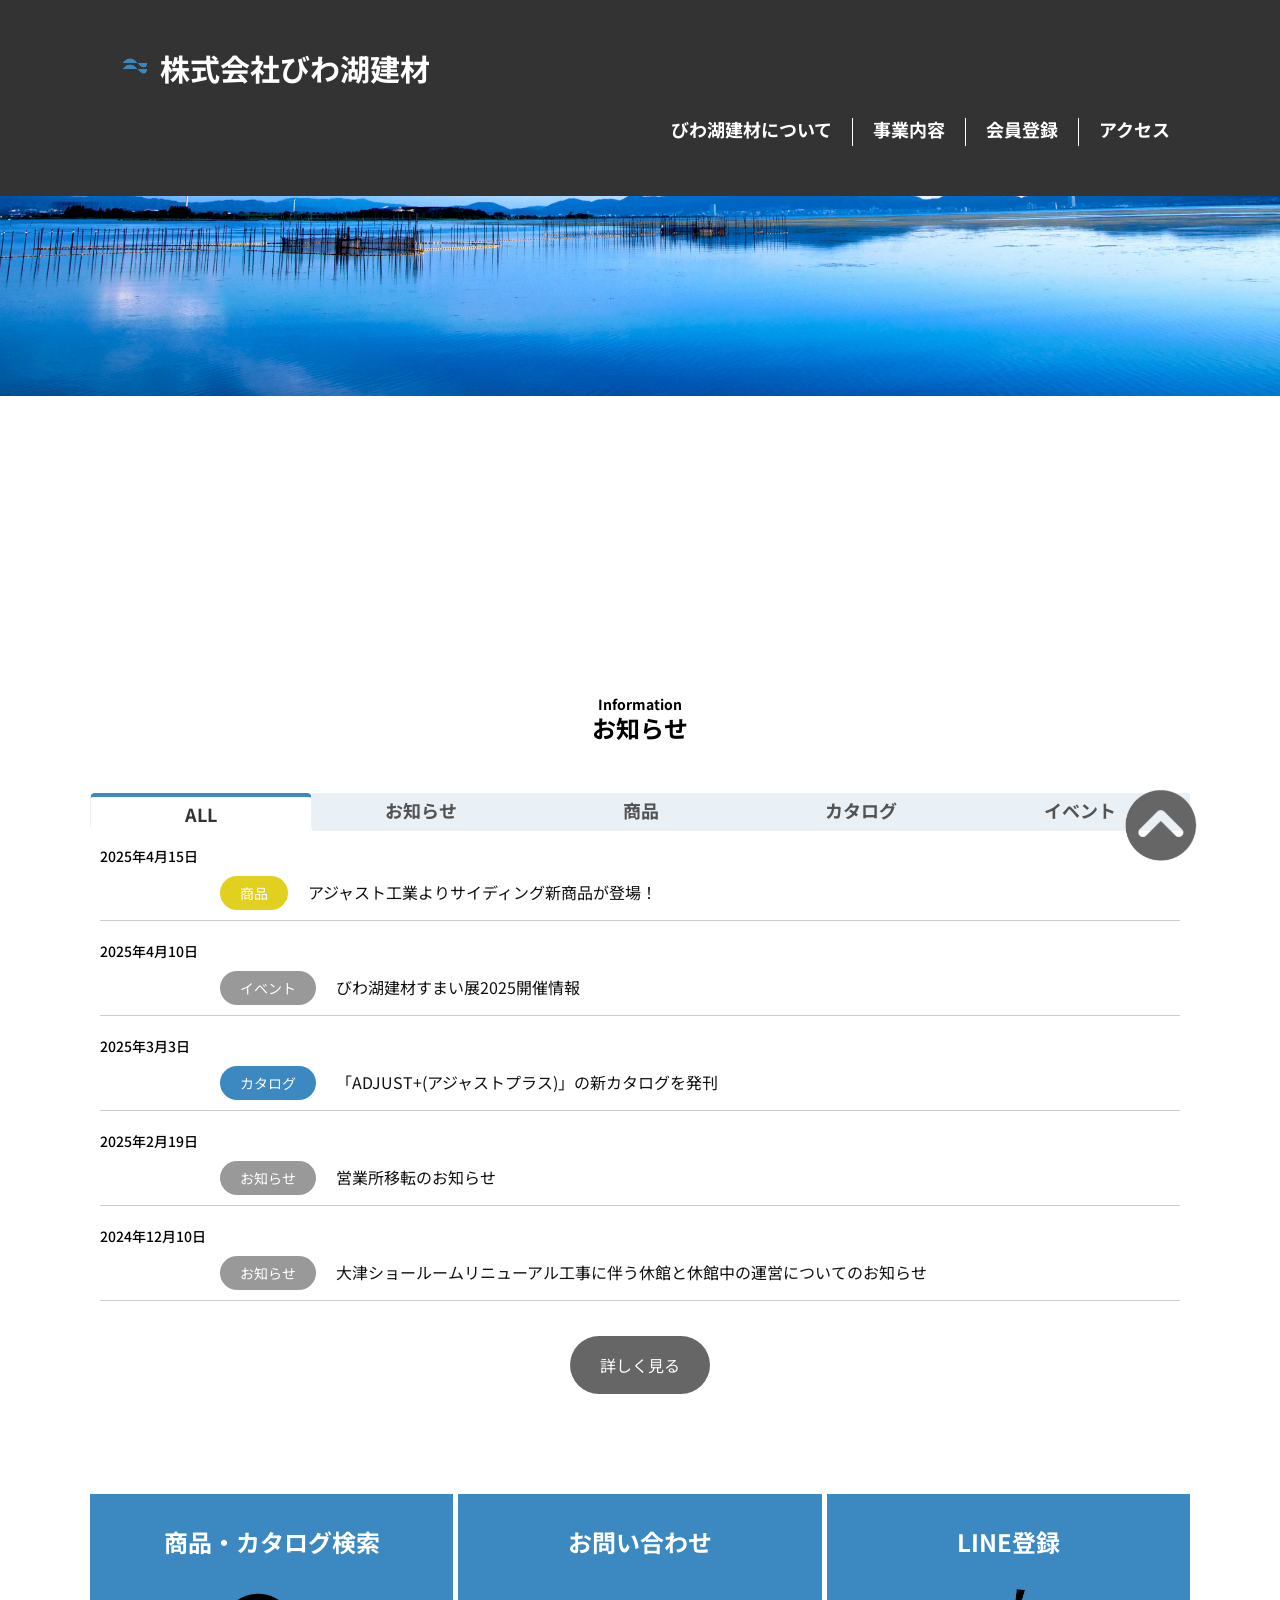
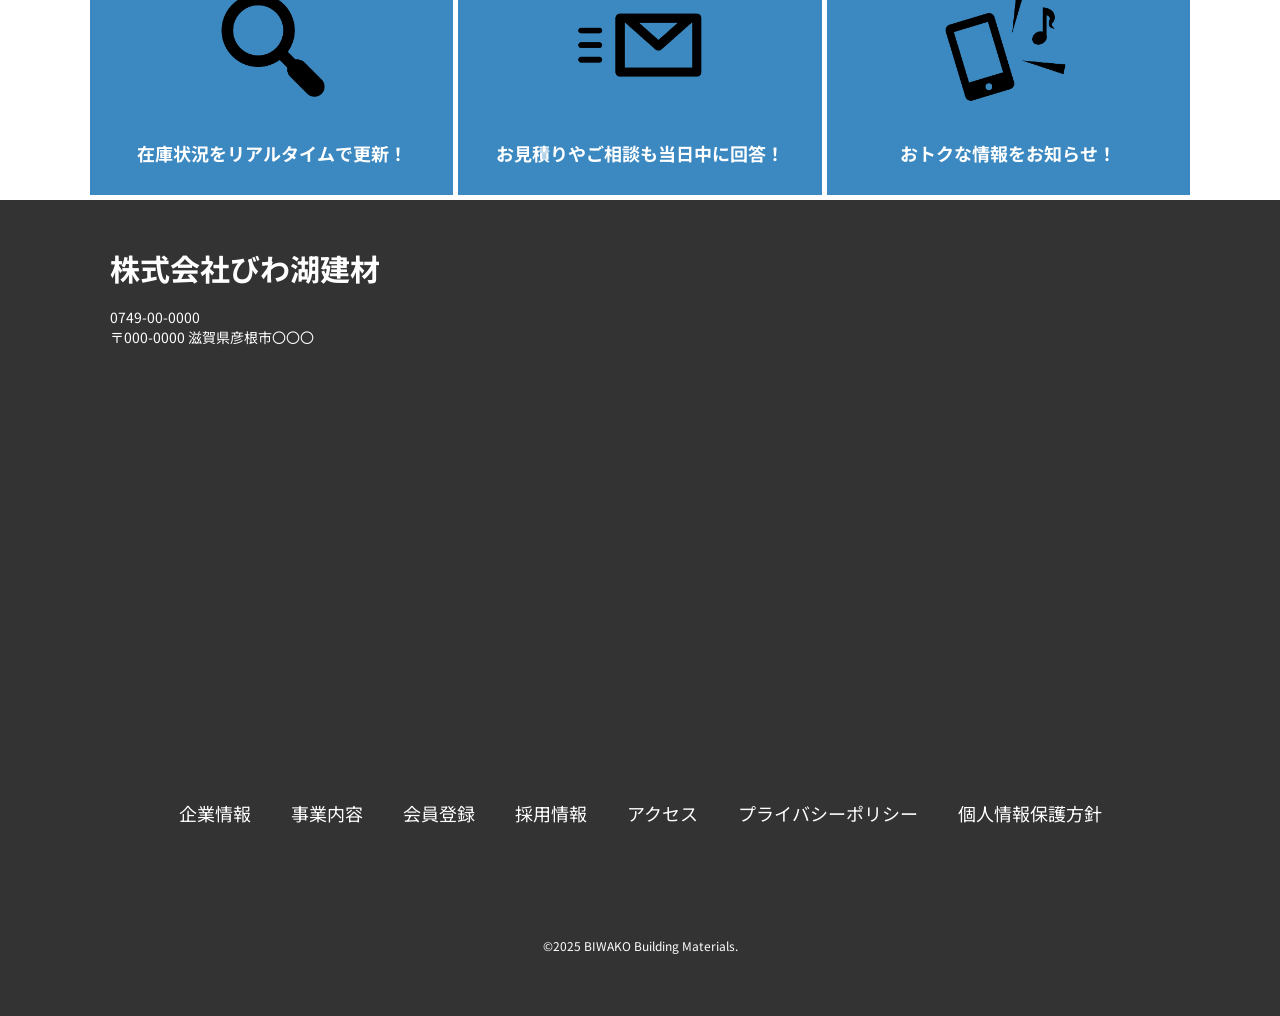
<file: index.html>
<!DOCTYPE html>
<html lang="ja">
  <head>
    <meta charset="UTF-8" />
    <meta name="viewport" content="width=device-width, initial-scale=1.0" />
    <meta name="robots" content="all" />
    <meta name="description" content="#" />
    <title>びわ湖建材｜滋賀の家づくりを支える</title>
    <link rel="preconnect" href="https://fonts.googleapis.com" />
    <link rel="preconnect" href="https://fonts.gstatic.com" crossorigin />
    <link
      href="https://fonts.googleapis.com/css2?family=Noto+Sans+JP:wght@100..900&family=Tektur:wght@400..900&display=swap"
      rel="stylesheet"
    />
    <link rel="icon" href="images/logo.gif" />
    <link rel="stylesheet" href="css/reset.css" />
    <link rel="stylesheet" href="css/style.css" />
  </head>

  <body>
    <header class="wrapper-xl">
      <div class="index wrapper-l">
        <h1>
          <a href="index.html"
            ><img
              src="images/logo.gif"
              width="781"
              height="469"
              alt="びわ湖建材ロゴ"
            /><span class="logo">株式会社びわ湖建材</span></a
          >
        </h1>
        <nav class="global">
          <ul>
            <li>
              <a href="philosophy.html"
                ><span class="sub-title">びわ湖建材について</span></a
              >
            </li>
            <li>
              <a href="preparation.html"
                ><span class="sub-title">事業内容</span></a
              >
            </li>
            <li>
              <a href="member.html"><span class="sub-title">会員登録</span></a>
            </li>
            <li>
              <a href="preparation.html"
                ><span class="sub-title">アクセス</span></a
              >
            </li>
          </ul>
        </nav>
      </div>
    </header>

    <main>
      <div class="visual_img">
        <p></p>
      </div>

      <div class="information wrapper-xl">
        <h2 class="main-title"><span class="en">Information</span>お知らせ</h2>
        <div class="tab-1 wrapper-l">
          <label>
            <input type="radio" name="tab-1" checked />
            <span class="sub-title">ALL</span>
          </label>
          <div>
            <dt>2025年4月15日</dt>
            <dd>
              <a href="preparation.html"
                ><span class="tag-2">商品</span>アジャスト工業よりサイディング新商品が登場！</a
              >
            </dd>
            <dt>2025年4月10日</dt>
            <dd>
              <a href="preparation.html"><span class="tag">イベント</span>びわ湖建材すまい展2025開催情報</a>
            </dd>
            <dt>2025年3月3日</dt>
            <dd>
              <a href="preparation.html"
                ><span class="tag-1">カタログ</span>「ADJUST+(アジャストプラス)」の新カタログを発刊</a
              >
            </dd>
            <dt>2025年2月19日</dt>
            <dd><a href="preparation.html"><span class="tag">お知らせ</span>営業所移転のお知らせ</a></dd>
            <dt>2024年12月10日</dt>
            <dd>
              <a href="preparation.html"
                ><span class="tag">お知らせ</span>大津ショールームリニューアル工事に伴う休館と休館中の運営についてのお知らせ
              </a>
            </dd>
          </div>

          <label>
            <input type="radio" name="tab-1" />
            <span class="sub-title">お知らせ</span>
          </label>
          <div>
            <dt>2025年2月19日</dt>
            <dd><a href="preparation.html"><span class="tag">お知らせ</span>営業所移転のお知らせ</a></dd>
            <dt>2024年12月10日</dt>
            <dd>
              <a href="preparation.html"
                ><span class="tag">お知らせ</span>大津ショールームリニューアル工事に伴う休館と休館中の運営についてのお知らせ
              </a>
            </dd>
          </div>

          <label>
            <input type="radio" name="tab-1" />
            <span class="sub-title">商品</span>
          </label>
          <div>
            <dt>2025年4月15日</dt>
            <dd>
              <a href="preparation.html"
                ><span class="tag-2">商品</span>アジャスト工業よりサイディング新商品が登場！</a
              >
            </dd>
          </div>

          <label>
            <input type="radio" name="tab-1" />
            <span class="sub-title">カタログ</span>
          </label>
          <div>
            <dt>2025年3月3日</dt>
            <dd>
              <a href="preparation.html"
                ><span class="tag-1">カタログ</span>「ADJUST+(アジャストプラス)」の新カタログを発刊</a
              >
            </dd>
          </div>

          <label>
            <input type="radio" name="tab-1" />
            <span class="sub-title">イベント</span>
          </label>
          <div>
            <dt>2025年4月10日</dt>
            <dd>
              <a href="preparation.html"><span class="tag">イベント</span>びわ湖建材すまい展2025開催情報</a>
            </dd>
          </div>
          <p class="main-btn"><a href="preparation.html">詳しく見る</a></p>
        </div>
      </div>
    </main>

    <div class="wrapper-l">
      <div class="search white">
        <section>
          <h3>商品・カタログ検索</h3>
          <div>
            <a href="preparation.html"
              ><img
                src="./images/search.png"
                width="1299"
                height="1299"
                alt="検索アイコン"
                class="icon"
            /></a>
          </div>
          <p class="sub-title">在庫状況をリアルタイムで更新！</p>
        </section>
        <section>
          <h3>お問い合わせ</h3>
          <div>
            <a href="preparation.html"
              ><img
                src="./images/request.png"
                width="1299"
                height="1299"
                alt="お問い合わせアイコン"
                class="icon"
            /></a>
          </div>
          <p class="sub-title">お見積りやご相談も当日中に回答！</p>
        </section>
        <section>
          <h3>LINE登録</h3>
          <div>
            <a href="preparation.html"
              ><img
                src="./images/line.png"
                width="1299"
                height="1299"
                alt="ライン登録アイコン"
                class="icon"
            /></a>
          </div>
          <p class="sub-title">おトクな情報をお知らせ！</p>
        </section>
      </div>
    </div>

    <footer>
      <div class="wrapper-l">
        <div class="content">
          <div class="address">
            <h1>
              <a href="index.html"
                ><span class="logo">株式会社びわ湖建材</span></a
              >
            </h1>
            <address class="white">
              <span>0749-00-0000</span><br />
              〒000-0000 滋賀県彦根市〇〇〇
            </address>
          </div>

          <div class="g-map">
            <iframe
              src="https://www.google.com/maps/embed?pb=!1m18!1m12!1m3!1d3257.1879908256333!2d136.251846!3d35.276452!2m3!1f0!2f0!3f0!3m2!1i1024!2i768!4f13.1!3m3!1m2!1s0x60022b2b5dbfdbc3%3A0xee2a210b78298c30!2z5b2m5qC55Z-O!5e0!3m2!1sja!2sjp!4v1744682804131!5m2!1sja!2sjp"
              width="600"
              height="450"
              style="border: 0"
              allowfullscreen=""
              loading="lazy"
              referrerpolicy="no-referrer-when-downgrade"
            ></iframe>
          </div>

          <nav class="local">
            <ul>
              <li><a href="philosophy.html">企業情報</a></li>
              <li><a href="preparation.html">事業内容</a></li>
              <li><a href="member.html">会員登録</a></li>
              <li><a href="preparation.html">採用情報</a></li>
              <li><a href="preparation.html">アクセス</a></li>
              <li><a href="preparation.html">プライバシーポリシー</a></li>
              <li><a href="preparation.html">個人情報保護方針</a></li>
            </ul>
          </nav>
        </div>

        <div class="fix_box">
          <p class="top white">
            <a href="index.html"
              ><img
                src="./images/top_btn.png" width="569" height="569"
                alt="TOPへ戻るボタン"
                class="icon"
            /></a>
          </p>
        </div>
        <small>&copy;2025 BIWAKO Building Materials.</small>
      </div>
    </footer>
  </body>
</html>
</file>
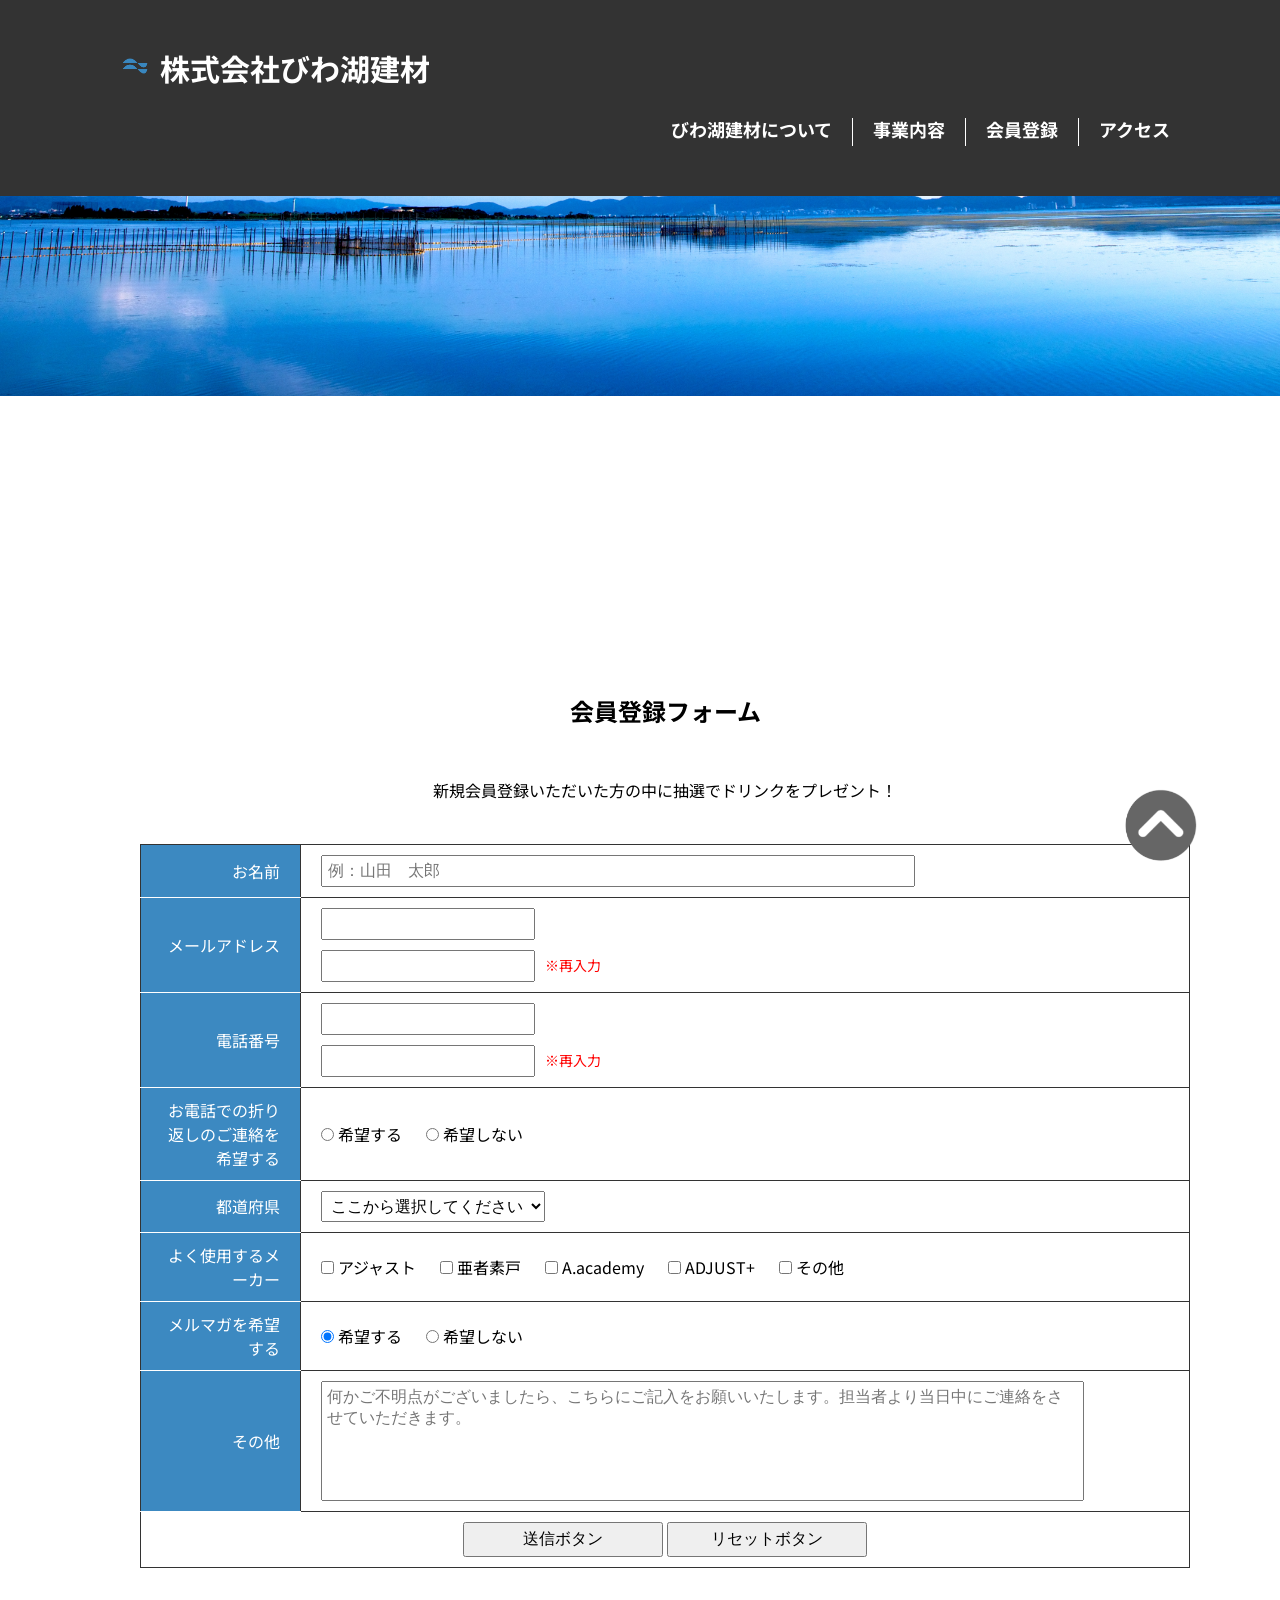
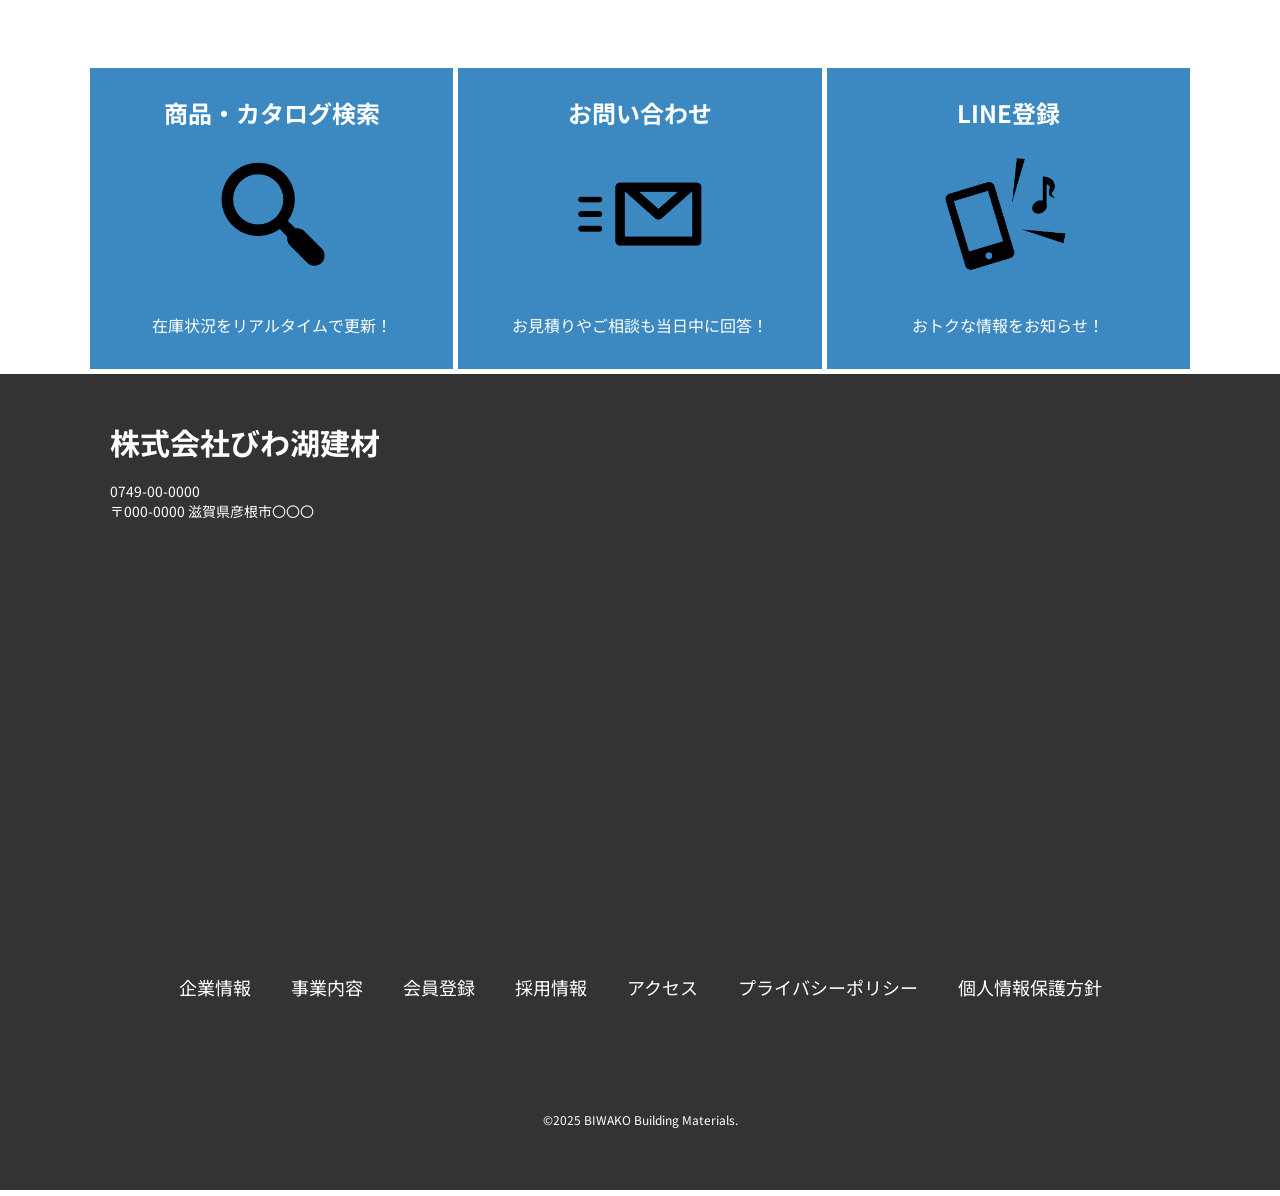
<file: member.html>
<!DOCTYPE html>
<html lang="ja">
  <head>
    <meta charset="UTF-8" />
    <meta name="viewport" content="width=device-width, initial-scale=1.0" />
    <meta name="robots" content="all" />
    <meta name="description" content="#" />
    <title>びわ湖建材｜滋賀の家づくりを支える</title>
    <link rel="preconnect" href="https://fonts.googleapis.com" />
    <link rel="preconnect" href="https://fonts.gstatic.com" crossorigin />
    <link
      href="https://fonts.googleapis.com/css2?family=Noto+Sans+JP:wght@100..900&family=Tektur:wght@400..900&display=swap"
      rel="stylesheet"
    />
    <link rel="icon" href="./images/logo.gif" />
    <link rel="stylesheet" href="css/reset.css" />
    <link rel="stylesheet" href="css/style.css" />
  </head>

  <body>
    <header class="wrapper-xl">
      <div class="index wrapper-l">
        <h1>
          <a href="index.html"><img
            src="images/logo.gif"
            width="1000"
            height="1000"
            alt="びわ湖建材ロゴ"
          /><span class="logo">株式会社びわ湖建材</span></a>
        </h1>
        <nav class="global">
          <ul>
            <li>
              <a href="philosophy.html"
                ><span class="sub-title">びわ湖建材について</span></a
              >
            </li>
            <li>
              <a href="preparation.html"
                ><span class="sub-title">事業内容</span></a
              >
            </li>
            <li>
              <a href="member.html"><span class="sub-title">会員登録</span></a>
            </li>
            <li>
              <a href="preparation.html"
                ><span class="sub-title">アクセス</span></a
              >
            </li>
          </ul>
        </nav>
      </div>
    </header>

    <main>
      <div class="visual_img">
        <p></p>
      </div>

      <div class="content">
        <section>
          <div class="wrapper-l">
            <h2 class="main-title">会員登録フォーム</h2>
            <p>新規会員登録いただいた方の中に抽選でドリンクをプレゼント！</p>
            <form action="sample.cgi" method="post">
              <table>
                <tr>
                  <th><label for="name">お名前</label></th>
                  <td>
                    <input
                      type="text"
                      name="name"
                      id="name"
                      placeholder="例：山田　太郎"
                    />
                  </td>
                </tr>
                <tr>
                  <th><label for="mail">メールアドレス</label></th>
                  <td>
                    <input type="email" name="mail" id="mail" /><br />
                    <input type="email" name="re_mail" /><span>※再入力</span>
                  </td>
                </tr>
                <tr>
                  <th><label for="mail">電話番号</label></th>
                  <td>
                    <input type="phone" name="phone" id="phone" /><br />
                    <input type="email" name="re_mail" /><span>※再入力</span>
                  </td>
                </tr>
                <tr>
                  <th>お電話での折り返しのご連絡を希望する</th>
                  <td>
                    <input
                      type="radio"
                      name="magazine"
                      value="yes"
                      id="yes"
                      checked
                    />
                    <label for="yes">希望する</label>
                    <input type="radio" name="magazine" value="no" id="no" />
                    <label for="no">希望しない</label>
                  </td>
                </tr>
                <tr>
                  <th>都道府県</th>
                  <td>
                    <select name="local">
                      <option>ここから選択してください</option>
                      <option value="shiga">滋賀県</option>
                      <option value="kyoto">京都府</option>
                      <option value="osaka">大阪府</option>
                      <option value="gifu">岐阜県</option>
                      <option value="mie">三重県</option>
                      <option value="other">その他</option>
                    </select>
                  </td>
                </tr>
                <tr>
                  <th>よく使用するメーカー</th>
                  <td>
                    <input
                      type="checkbox"
                      name="manufacture"
                      value="adjust"
                      id="adjust"
                    />
                    <label for="adjust">アジャスト</label>

                    <input
                      type="checkbox"
                      name="manufacture"
                      value="adjust2"
                      id="adjust2"
                    />
                    <label for="adjust2">亜者素戸</label>

                    <input
                      type="checkbox"
                      name="manufacture"
                      value="academy"
                      id="academy"
                    />
                    <label for="academy">A.academy</label>
                    <input
                      type="checkbox"
                      name="manufacture"
                      value="plus"
                      id="plus"
                    />
                    <label for="plus">ADJUST+</label>
                    <input
                      type="checkbox"
                      name="manufacture"
                      value="other"
                      id="other"
                    />
                    <label for="other">その他</label>
                  </td>
                </tr>
                <tr>
                  <th>メルマガを希望する</th>
                  <td>
                    <input
                      type="radio"
                      name="magazine"
                      value="yes"
                      id="yes"
                      checked
                    />
                    <label for="yes">希望する</label>
                    <input type="radio" name="magazine" value="no" id="no" />
                    <label for="no">希望しない</label>
                  </td>
                </tr>
                <tr>
                  <th><label for="comment">その他</label></th>
                  <td>
                    <textarea
                      name="comment"
                      rows="6"
                      id="comment"
                      placeholder="何かご不明点がございましたら、こちらにご記入をお願いいたします。担当者より当日中にご連絡をさせていただきます。"
                    ></textarea>
                  </td>
                </tr>
                <tr>
                  <td colspan="2" class="send">
                    <input type="submit" value="送信ボタン" />
                    <input type="reset" value="リセットボタン" />
                  </td>
                </tr>
              </table>
            </form>
          </div>
        </section>
      </div>

      <div class="wrapper-l">
        <div class="search white">
          <section>
            <h3 class="sub-title">商品・カタログ検索</h3>
            <div>
              <a href="#"
                ><img
                  src="./images/search.png"
                  width="247"
                  height="183"
                  alt="検索アイコン"
                  class="icon"
              /></a>
            </div>
            <p>在庫状況をリアルタイムで更新！</p>
          </section>
          <section>
            <h3 class="sub-title">お問い合わせ</h3>
            <div>
              <a href="#"
                ><img
                  src="./images/request.png"
                  width="247"
                  height="183"
                  alt="お問い合わせアイコン"
                  class="icon"
              /></a>
            </div>
            <p>お見積りやご相談も当日中に回答！</p>
          </section>
          <section>
            <h3 class="sub-title">LINE登録</h3>
            <div>
              <a href="#"
                ><img
                  src="./images/line.png"
                  width="247"
                  height="183"
                  alt="ライン登録アイコン"
                  class="icon"
              /></a>
            </div>
            <p>おトクな情報をお知らせ！</p>
          </section>
        </div>
      </div>

      <footer>
        <div class="wrapper-l">
          <div class="content">
            <div class="address">
              <h1>
                <a href="index.html"
                  ><span class="logo">株式会社びわ湖建材</span></a
                >
              </h1>
              <address class="white">
                <span>0749-00-0000</span><br />
                〒000-0000 滋賀県彦根市〇〇〇
              </address>
            </div>

            <div class="g-map">
              <iframe
                src="https://www.google.com/maps/embed?pb=!1m18!1m12!1m3!1d3257.1879908256333!2d136.251846!3d35.276452!2m3!1f0!2f0!3f0!3m2!1i1024!2i768!4f13.1!3m3!1m2!1s0x60022b2b5dbfdbc3%3A0xee2a210b78298c30!2z5b2m5qC55Z-O!5e0!3m2!1sja!2sjp!4v1744682804131!5m2!1sja!2sjp"
                width="600"
                height="450"
                style="border: 0"
                allowfullscreen=""
                loading="lazy"
                referrerpolicy="no-referrer-when-downgrade"
              ></iframe>
            </div>

            <nav class="local">
              <ul>
                <li><a href="philosophy.html">企業情報</a></li>
                <li><a href="preparation.html">事業内容</a></li>
                <li><a href="member.html">会員登録</a></li>
                <li><a href="preparation.html">採用情報</a></li>
                <li><a href="preparation.html">アクセス</a></li>
                <li><a href="preparation.html">プライバシーポリシー</a></li>
                <li><a href="preparation.html">個人情報保護方針</a></li>
              </ul>
            </nav>
          </div>

          <div class="fix_box">
            <p class="top white">
              <a href="index.html"
                ><img
                  src="./images/top_btn.png" width="569" height="569"
                  alt="TOPへ戻るボタン"
                  class="icon"
              /></a>
            </p>
          </div>

          <small>&copy;2025 BIWAKO Building Materials.</small>
        </div>
      </footer>
    </main>
  </body>
</html>
</file>
<file: css/style.css>
@charset "utf-8";

*,
*::before,
*::after {
  box-sizing: border-box;
}

html {
  font-size: 62.5%;
}

body {
  font-family: "Noto Sans JP", sans-serif;
  background-color: #fff;
}

.wrapper-xl {
  max-width: 100%;
  width: 100%;
}

.wrapper-l {
  max-width: 1100px;
  margin: 0 auto;
}

.wrapper-m {
  max-width: 800px;
  margin: 0 auto;
}

.wrapper-s {
  max-width: 600px;
  margin: 0 auto;
}

/* 共通設定 */

header,
footer {
  background-color: #333;
  padding: 50px 0;
  color: #fff;
}

.visual_img,
.vision_img,
.news,
.preparation,
.vision {
  margin-bottom: 100px;
}

.logo {
  margin-bottom: 20px;
  font-size: 3.0rem;
  font-weight: bold;
  line-height: 1.25;
  color: #fff;
}

.main-title {
  margin-bottom: 50px;
  text-align: center;
  font-size: 2.4rem;
  font-weight: bold;
  line-height: 1.25;
}

.main-title .en {
  font-size: 1.4rem;
  display: block;
}

.sub-title {
  font-size: 1.8rem;
  font-weight: bold;
  line-height: 1.25;
}

p {
  font-size: 1.6rem;
  line-height: 1.75;
}

.white {
  color: #fff;
}

.black {
  color: #111;
}

/* header */

h1 {
  text-align: left;
  margin-left: 20px;
  padding-bottom: 20px;
}

h1 a {
  text-decoration: none;
  color: #fff;
}

h1 img {
  width: 50px;
  height: auto;
}

nav.global {
  line-height: 26px;
  margin-top: 10px;
}

.global ul {
  display: flex;
  justify-content: flex-end;
}

.global li a {
  display: block;
  padding: 0 20px;
  text-decoration: none;
  color: #fff;
  border-right: 1px solid #fff;
}

.global li:last-child a {
  border-right: none;
}

.global li a:hover {
  color: #e1d01e;
}


/* visual_img */
div.visual_img {
  width: 100%;
  height: 400px;
  background-image: url(../images/top.jpg);
  background-size: cover;
  background-position: 0 -650px;
  background-repeat: no-repeat;
}

/* vison_img */
div.vision_img {
  width: 100%;
  height: 400px;
  background-image: url(../images/vision.jpg);
  background-size: cover;
  background-position: 0 -350px;
  background-repeat: no-repeat;
}

/* Information */

.tab-1 {
  display: flex;
  flex-wrap: wrap;
}

.tab-1>label {
  flex: 1 1;
  order: -1;
  min-width: 70px;
  padding: .7em 1em .5em;
  border-bottom: 1px solid #f0f0f0;
  border-radius: 0;
  background-color: #e9f0f6;
  color: #535353;
  font-size: .9em;
  text-align: center;
  cursor: pointer;
}

.tab-1>label:hover {
  opacity: .8;
}

.tab-1 input {
  display: none;
}

.tab-1>div {
  display: none;
  width: 100%;
  padding: 1.5em 1em;
  background-color: #fff;
}

.tab-1 label:has(:checked) {
  background-color: #fff;
  border-color: #3c89c1 #f0f0f0 #fff;
  border-style: solid;
  border-width: 4px 1px 1px;
  border-radius: 5px;
  color: #333333;
}

.tab-1 label:has(:checked)+div {
  display: block;
}

.information dt {
  font-size: 1.4rem;
  font-weight: 500;
}

.information dd {
  padding: 10px 0;
  font-size: 1.6rem;
  border-bottom: 1px solid #ccc;
  margin-bottom: 20px;
  padding-left: 100px;
}

.tag {
background: #999;
border-radius: 30px;
color: #FFF;
text-align: center;
display: inline-block;
padding: 10px 20px;
margin:0 20px;
font-size: 1.4rem;
line-height: 1;
}

.tag-1 {
  background: #3c89c1;
  border-radius: 30px;
  color: #FFF;
  text-align: center;
  display: inline-block;
  padding: 10px 20px;
  margin:0 20px;
  font-size: 1.4rem;
  line-height: 1;
  }

  .tag-2 {
    background: #e1d01e;
    border-radius: 30px;
    color: #FFF;
    text-align: center;
    display: inline-block;
    padding: 10px 20px;
    margin:0 20px;
    font-size: 1.4rem;
    line-height: 1;
    }

.information a {
  color: #111;
  text-decoration: none;
}

.information a:hover {
  color: #666;
}

.information .main-btn {
  width: fit-content;
  margin: 0 auto;
}


.information .main-btn a:hover {
  background-color: #e1d01e;
}

.information .main-btn a {
  text-decoration: none;
  display: block;
  padding: 15px 30px;
  border-radius: 30px;
  background-color: #666;
  color: #fff;
}

/* search */

.search .icon {
  width: 180px;
  height: 180px;
  object-fit: cover;
}

.search .icon:hover {
  opacity: 0.5;
}

.search {
  display: flex;
  justify-content: space-between;
  align-items: stretch;
  margin-top: 100px;
  margin-bottom: 5px;
}

.search h3 {
  font-size: 24px;
}

.search section {
  width: calc((100% - 10px) / 3);
  text-align: center;
}

.search section {
  background-color: #3c89c1;
}

.search h3 {
  padding-top: 30px;
}

.search p {
  padding-bottom: 30px;
}

/*reqruitment_csr*/
.reqruitment_csr .content {
  display: flex;
  justify-content: space-between;
  margin-bottom: 50px;
  overflow: hidden;
}

.reqruitment_csr .content .banner {
  cursor: pointer;
  transition: transform .6s ease;
}

.reqruitment_csr .content img:hover {
  transform: scale(1.2, 1.2)
}

/*preparation*/

.preparation h2,
.vision h2 {
  margin-bottom: 20px;
}

.preparation a {
  display: block;
  margin-top: 20px;
  font-size: 1.4rem;
  color: #333;
  text-decoration: none;
  text-align: right;
}

.contact .visual_img {
  width: 100%;
  height: 160px;
  background-image: url(../images/visual_img_05.png);
  background-size: cover;
}

table {
  width: calc(100% - 50px);
  margin-left: 50px;
  border: 1px solid #333;
}


table th {
  width: 160px;
  font-size: 1.6rem;
  background-color: #3c89c1;
  color: #fff;
  text-align: right;
  padding: 10px 20px;
  border-bottom: 1px solid #fff;
}

table tr:nth-child(7)th {
  border-bottom: 1px solid #333;
}

table td {
  font-size: 1.6rem;
  padding: 10px 20px;
  border: 1px solid #333;
}

table tr:last-child td {
  text-align: center;
}

/* form */

.content h2 {
padding-left: 50px;
}

.content p {
padding-bottom: 20px;
padding-left: 50px;
text-align: center;
}

input {
  font-size: 1.6rem;
  padding: 5px;
}

form {
  padding-top: 20px;
}

form span {
  color: #f00;
  font-size: 1.4rem;
  margin-left: 10px;
}

td label {
  margin-right: 20px;
}

input[type="text"] {
  width: 70%;
}


input#mail, input#phone {
  margin-bottom: 10px;
}

select {
  font-size: 1.6rem;
  padding: 5px;
}

textarea {
  font-size: 1.6rem;
  width: 90%;
  padding: 5px;
  box-sizing: border-box;
  resize: none;
  vertical-align: bottom;
}

.send input {
  width: 200px;
}

/*philosophy*/

.vision {
  letter-spacing: 0.02em;
}

.vision h2 {
  margin-bottom: 50px;
}

.vision h3 {
  margin-bottom: 20px;
}

.vision p {
  margin-bottom: 30px;
  line-height: 200%;
}

.vision .indent {
  text-indent: 1em;
}

.vision span {
  font-style: 600;
  padding-right: 20px;
}

.vision .sub-vision {
  text-align: center;
  color: #666;
}

.reqruitment_csr .banner {
  width: 384px;
  height: 256px;
}


/* fix_box */
.fix_box {
  font-weight: bold;
  display: flex;
  justify-content: center;
  align-items: center;
  position: fixed;
  bottom: 20px;
  right: 80px;
}

.fix_box p {
  font-size: 30px;
}

.fix_box .icon {
  width: 80px;
  height: 80px;
  object-fit: cover;
}

/* footer */
footer {
  background-color: #333;
  width: 100%;
  height: auto;
  color: #fff;
}

address {
  margin-left: 20px;
  margin-bottom: 50px;
  font-size: 1.4rem;
}

.g-map iframe {
  width: 100%;
  height: 300px;
}

.local {
  margin: 100px 0;
  justify-content: space-between;
}

.local ul {
  display: flex;
  justify-content: center;
}

.local ul li a {
  display: block;
  font-size: 1.8rem;
  color: #fff;
  text-decoration: none;
  padding: 0 20px;
}

.local ul li a:hover,
.preparation a:hover {
  color: #e1d01e;
}

small {
  display: block;
  font-size: 1.2rem;
  text-align: center;
  line-height: 40px;
}

@media screen and (max-width:768px) {
  .search {
    display: block;
    padding: 0 50px;
  }

  .search section {
    width: 100%;
    margin-bottom: 10px;
  }

  .local ul {
    max-width: 680px;
    justify-content: flex-end;
  }

  .content {
    padding: 0 50px;
  }

}
</file>
